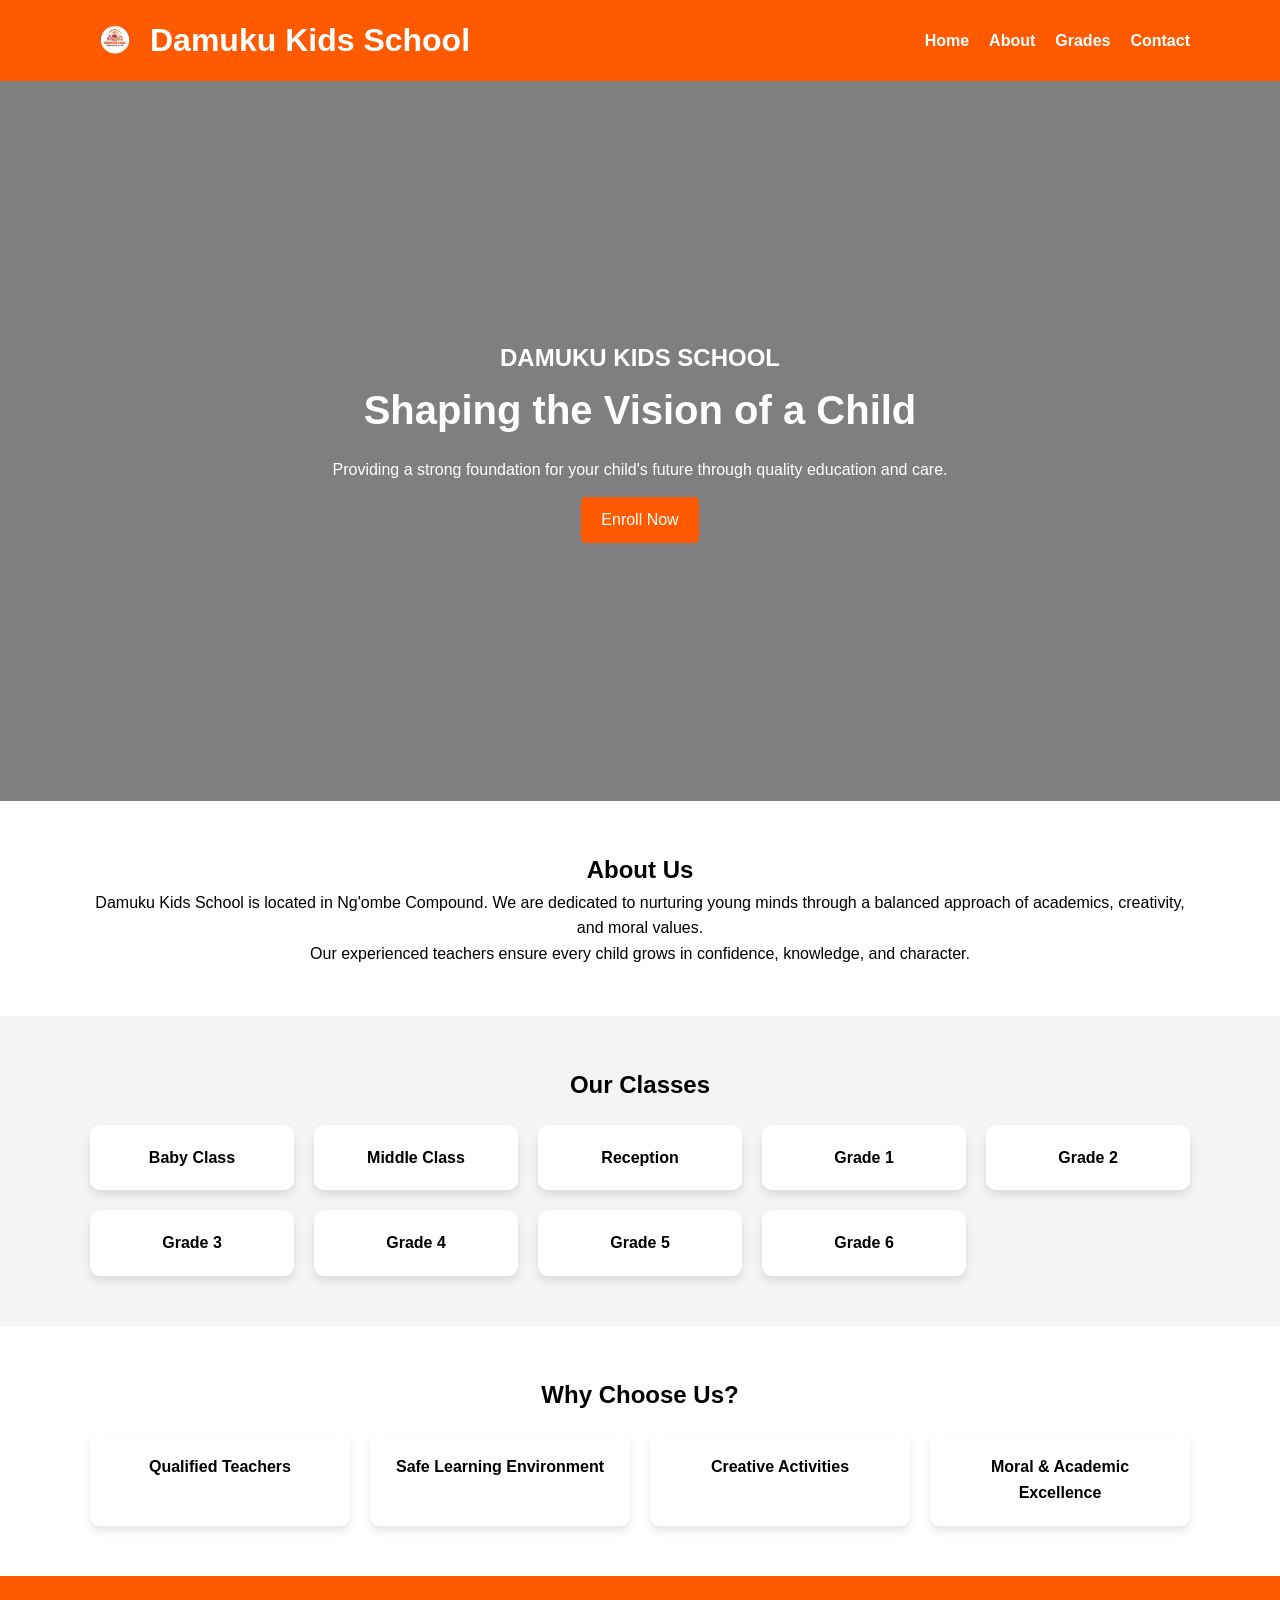
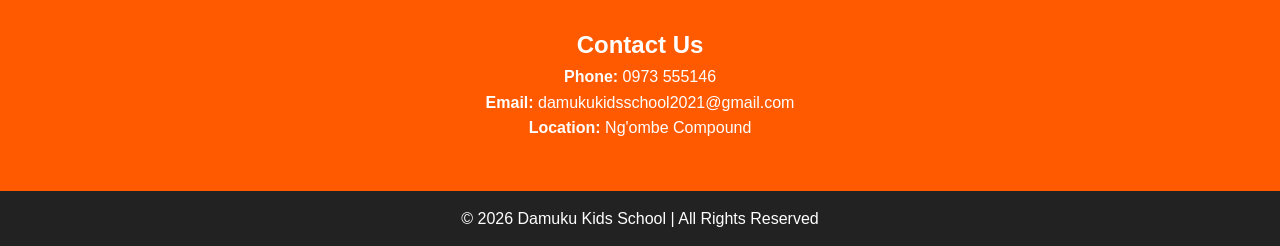
<file: index.html>
<!DOCTYPE html>
<html lang="en">
<head>
    <meta charset="UTF-8">
    <meta name="viewport" content="width=device-width, initial-scale=1.0">
    <title>Damuku Kids School</title>
    <link rel="stylesheet" href="styles.css">
</head>
<body>

<!-- HEADER -->
<header>
    <div class="container header-container">
        <div class="logo">
            <img src="logo.png" alt="Damuku Kids School Logo">
            <h1>Damuku Kids School</h1>
        </div>

        <nav>
            <ul>
                <li><a href="#">Home</a></li>
                <li><a href="#about">About</a></li>
                <li><a href="#grades">Grades</a></li>
                <li><a href="#contact">Contact</a></li>
            </ul>
        </nav>
    </div>
</header>

<!-- HERO SECTION -->
<section class="hero">
    <div class="hero-content">
        <h1>DAMUKU KIDS SCHOOL</h1>
        <h2>Shaping the Vision of a Child</h2>
        <p>Providing a strong foundation for your child's future through quality education and care.</p>
        <a href="enroll.html" class="btn">Enroll Now</a>
    </div>
</section>

<!-- ABOUT -->
<section id="about" class="section">
    <div class="container">
        <h2>About Us</h2>
        <p>
            Damuku Kids School is located in Ng'ombe Compound. We are dedicated to nurturing young minds 
            through a balanced approach of academics, creativity, and moral values.
        </p>
        <p>
            Our experienced teachers ensure every child grows in confidence, knowledge, and character.
        </p>
    </div>
</section>

<!-- GRADES -->
<section id="grades" class="section light">
    <div class="container">
        <h2>Our Classes</h2>
        <div class="grid">
            <div class="card">Baby Class</div>
            <div class="card">Middle Class</div>
            <div class="card">Reception</div>
            <div class="card">Grade 1</div>
            <div class="card">Grade 2</div>
            <div class="card">Grade 3</div>
            <div class="card">Grade 4</div>
            <div class="card">Grade 5</div>
            <div class="card">Grade 6</div>
        </div>
    </div>
</section>

<!-- FEATURES -->
<section class="section">
    <div class="container">
        <h2>Why Choose Us?</h2>
        <div class="grid">
            <div class="card">Qualified Teachers</div>
            <div class="card">Safe Learning Environment</div>
            <div class="card">Creative Activities</div>
            <div class="card">Moral & Academic Excellence</div>
        </div>
    </div>
</section>

<!-- CONTACT -->
<section id="contact" class="section contact">
    <div class="container">
        <h2>Contact Us</h2>
        <p><strong>Phone:</strong> 0973 555146</p>
        <p><strong>Email:</strong> damukukidsschool2021@gmail.com</p>
        <p><strong>Location:</strong> Ng'ombe Compound</p>
    </div>
</section>

<!-- FOOTER -->
<footer>
    <p>© 2026 Damuku Kids School | All Rights Reserved</p>
</footer>

</body>
</html>
</file>
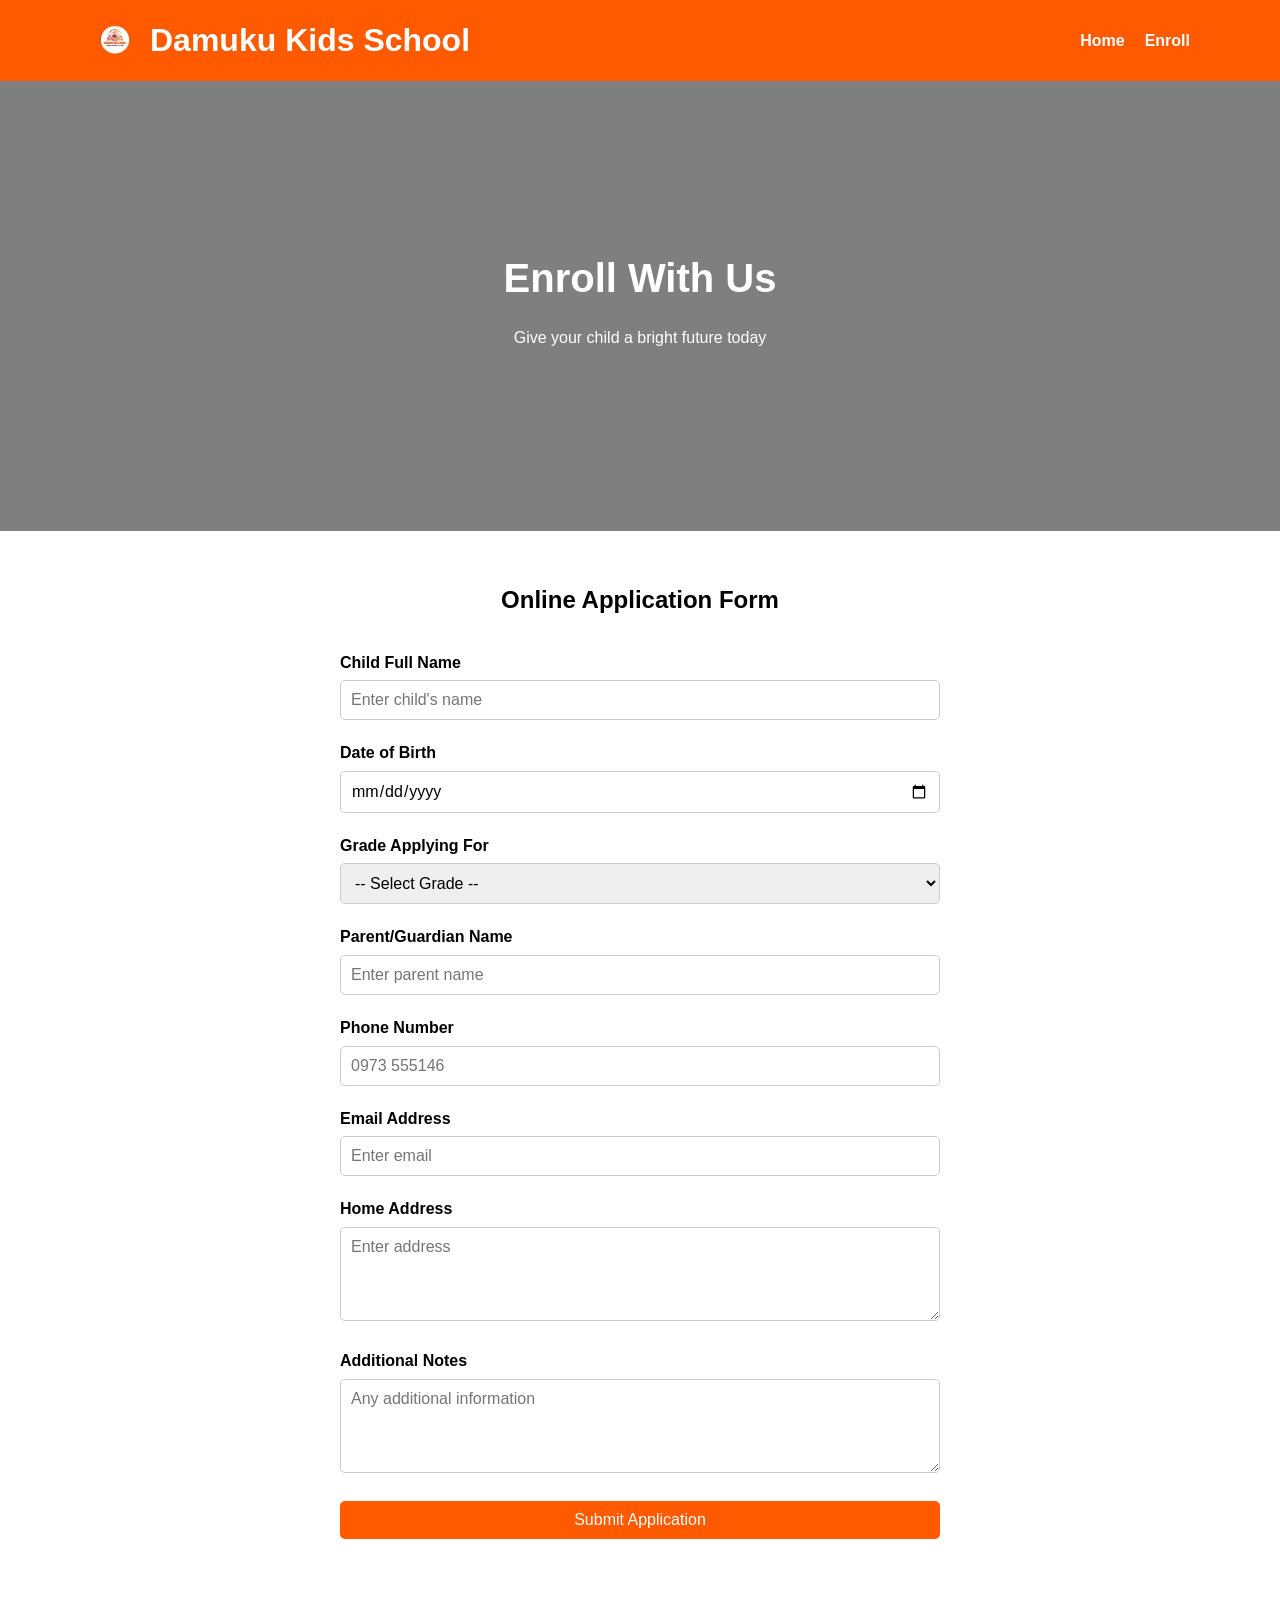
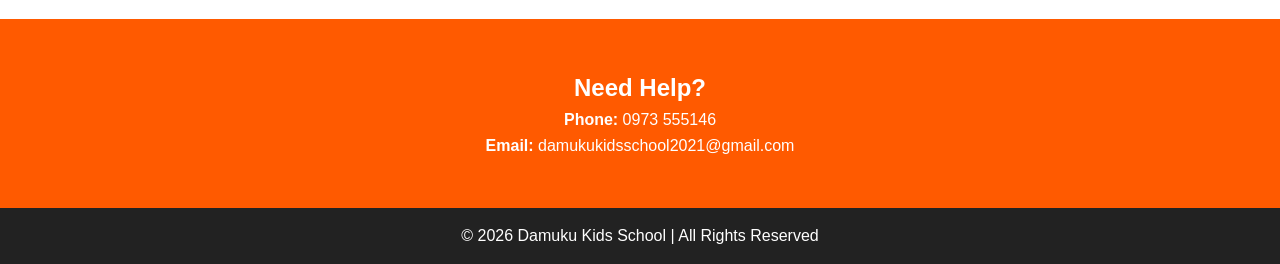
<file: enroll.html>
<!DOCTYPE html>
<html lang="en">
<head>
    <meta charset="UTF-8">
    <meta name="viewport" content="width=device-width, initial-scale=1.0">
    <title>Enroll With Us | Damuku Kids School</title>
    <link rel="stylesheet" href="styles.css">
</head>
<body>

<!-- HEADER -->
<header>
    <div class="container header-container">
        <div class="logo">
            <img src="logo.png" alt="School Logo">
            <h1>Damuku Kids School</h1>
        </div>

        <nav>
            <ul>
                <li><a href="index.html">Home</a></li>
                <li><a href="enroll.html">Enroll</a></li>
            </ul>
        </nav>
    </div>
</header>

<!-- HERO -->
<section class="hero enroll-hero">
    <div class="hero-content">
        <h2>Enroll With Us</h2>
        <p>Give your child a bright future today</p>
    </div>
</section>

<!-- FORM SECTION -->
<section class="section">
    <div class="container">
        <h2>Online Application Form</h2>

        <form class="enroll-form">
            <div class="form-group">
                <label>Child Full Name</label>
                <input type="text" placeholder="Enter child's name" required>
            </div>

            <div class="form-group">
                <label>Date of Birth</label>
                <input type="date" required>
            </div>

            <div class="form-group">
                <label>Grade Applying For</label>
                <select required>
                    <option>-- Select Grade --</option>
                    <option>Baby Class</option>
                    <option>Middle Class</option>
                    <option>Reception</option>
                    <option>Grade 1</option>
                    <option>Grade 2</option>
                    <option>Grade 3</option>
                    <option>Grade 4</option>
                    <option>Grade 5</option>
                    <option>Grade 6</option>
                </select>
            </div>

            <div class="form-group">
                <label>Parent/Guardian Name</label>
                <input type="text" placeholder="Enter parent name" required>
            </div>

            <div class="form-group">
                <label>Phone Number</label>
                <input type="tel" placeholder="0973 555146" required>
            </div>

            <div class="form-group">
                <label>Email Address</label>
                <input type="email" placeholder="Enter email" required>
            </div>

            <div class="form-group">
                <label>Home Address</label>
                <textarea rows="4" placeholder="Enter address"></textarea>
            </div>

            <div class="form-group">
                <label>Additional Notes</label>
                <textarea rows="4" placeholder="Any additional information"></textarea>
            </div>

            <button type="submit" class="btn">Submit Application</button>
        </form>
    </div>
</section>

<!-- CONTACT -->
<section class="section contact">
    <div class="container">
        <h2>Need Help?</h2>
        <p><strong>Phone:</strong> 0973 555146</p>
        <p><strong>Email:</strong> damukukidsschool2021@gmail.com</p>
    </div>
</section>

<!-- FOOTER -->
<footer>
    <p>© 2026 Damuku Kids School | All Rights Reserved</p>
</footer>

</body>
</html>
</file>
<file: styles.css>
/* GENERAL */
* {
    margin: 0;
    padding: 0;
    box-sizing: border-box;
    font-family: Arial, sans-serif;
}

body {
    line-height: 1.6;
}

.container {
    width: 90%;
    max-width: 1100px;
    margin: auto;
}

/* HEADER */
header {
    background: #ff5a00;
    color: white;
    padding: 15px 0;
}

.header-container {
    display: flex;
    justify-content: space-between;
    align-items: center;
}

.logo {
    display: flex;
    align-items: center;
}

.logo img {
    width: 50px;
    margin-right: 10px;
}

nav ul {
    display: flex;
    list-style: none;
}

nav ul li {
    margin-left: 20px;
}

nav ul li a {
    color: white;
    text-decoration: none;
    font-weight: bold;
}

/* HERO */
.hero {
    background: linear-gradient(rgba(0,0,0,0.5), rgba(0,0,0,0.5)),
                url('https://images.unsplash.com/photo-1588072432836-e10032774350');
    background-size: cover;
    background-position: center;
    height: 80vh;
    display: flex;
    justify-content: center;
    align-items: center;
    text-align: center;
    color: white;
}

.hero h2 {
    font-size: 2.5rem;
}

.hero p {
    margin: 15px 0;
}

.btn {
    display: inline-block;
    background: #ff5a00;
    color: white;
    padding: 10px 20px;
    text-decoration: none;
    border-radius: 5px;
}

/* SECTIONS */
.section {
    padding: 50px 0;
    text-align: center;
}

.light {
    background: #f4f4f4;
}

/* GRID */
.grid {
    display: grid;
    grid-template-columns: repeat(auto-fit, minmax(200px, 1fr));
    gap: 20px;
    margin-top: 20px;
}

.card {
    background: white;
    padding: 20px;
    border-radius: 10px;
    box-shadow: 0 5px 10px rgba(0,0,0,0.1);
    font-weight: bold;
}

/* CONTACT */
.contact {
    background: #ff5a00;
    color: white;
}

/* FOOTER */
footer {
    background: #222;
    color: white;
    text-align: center;
    padding: 15px;
}

/* MOBILE */
@media(max-width: 768px) {
    .header-container {
        flex-direction: column;
    }

    nav ul {
        flex-direction: column;
        margin-top: 10px;
    }

    nav ul li {
        margin: 10px 0;
    }

    .hero h2 {
        font-size: 1.8rem;
    }
}
/* ENROLL HERO */
.enroll-hero {
    height: 50vh;
}

/* FORM */
.enroll-form {
    max-width: 600px;
    margin: 30px auto;
    text-align: left;
}

.form-group {
    margin-bottom: 20px;
}

.form-group label {
    display: block;
    margin-bottom: 5px;
    font-weight: bold;
}

.form-group input,
.form-group select,
.form-group textarea {
    width: 100%;
    padding: 10px;
    border: 1px solid #ccc;
    border-radius: 5px;
    font-size: 1rem;
}

.form-group input:focus,
.form-group select:focus,
.form-group textarea:focus {
    border-color: #ff5a00;
    outline: none;
}

/* BUTTON */
button.btn {
    width: 100%;
    border: none;
    cursor: pointer;
    font-size: 1rem;
}

button.btn:hover {
    background: #e04e00;
}
</file>
